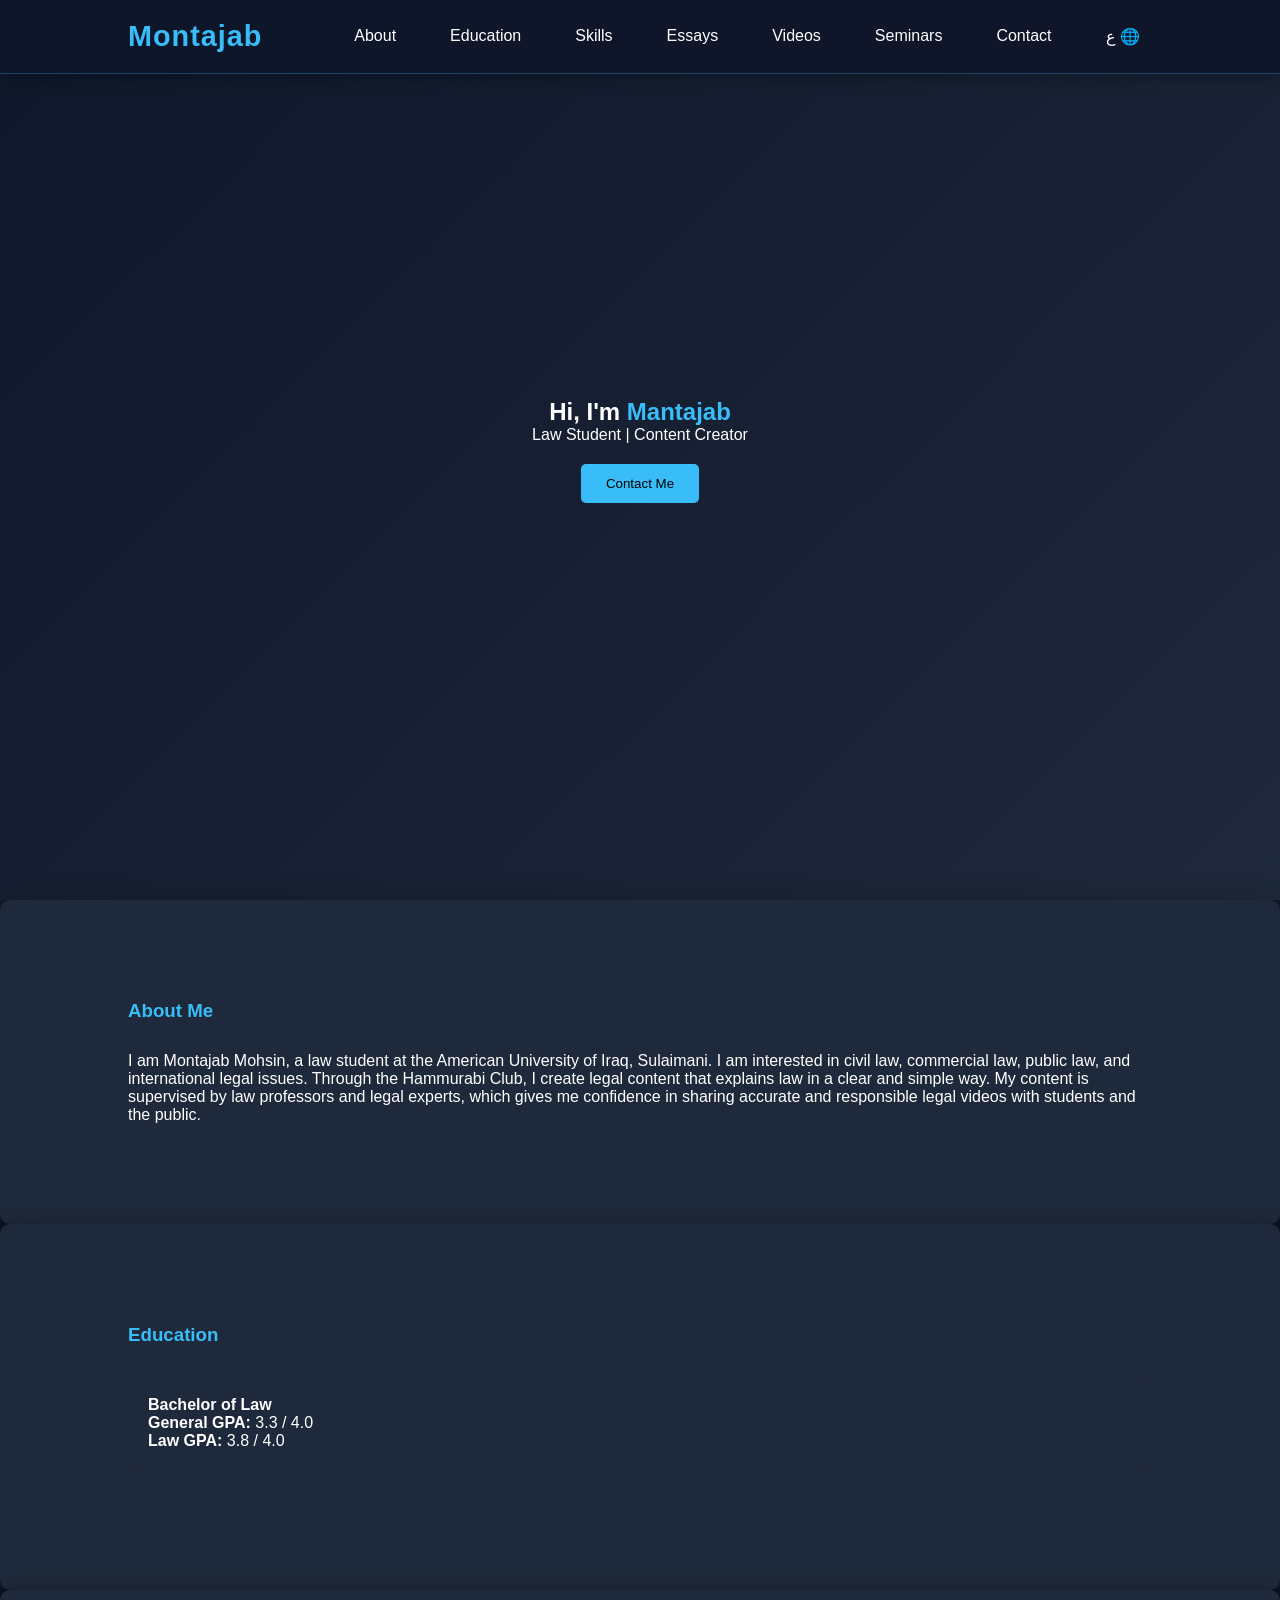
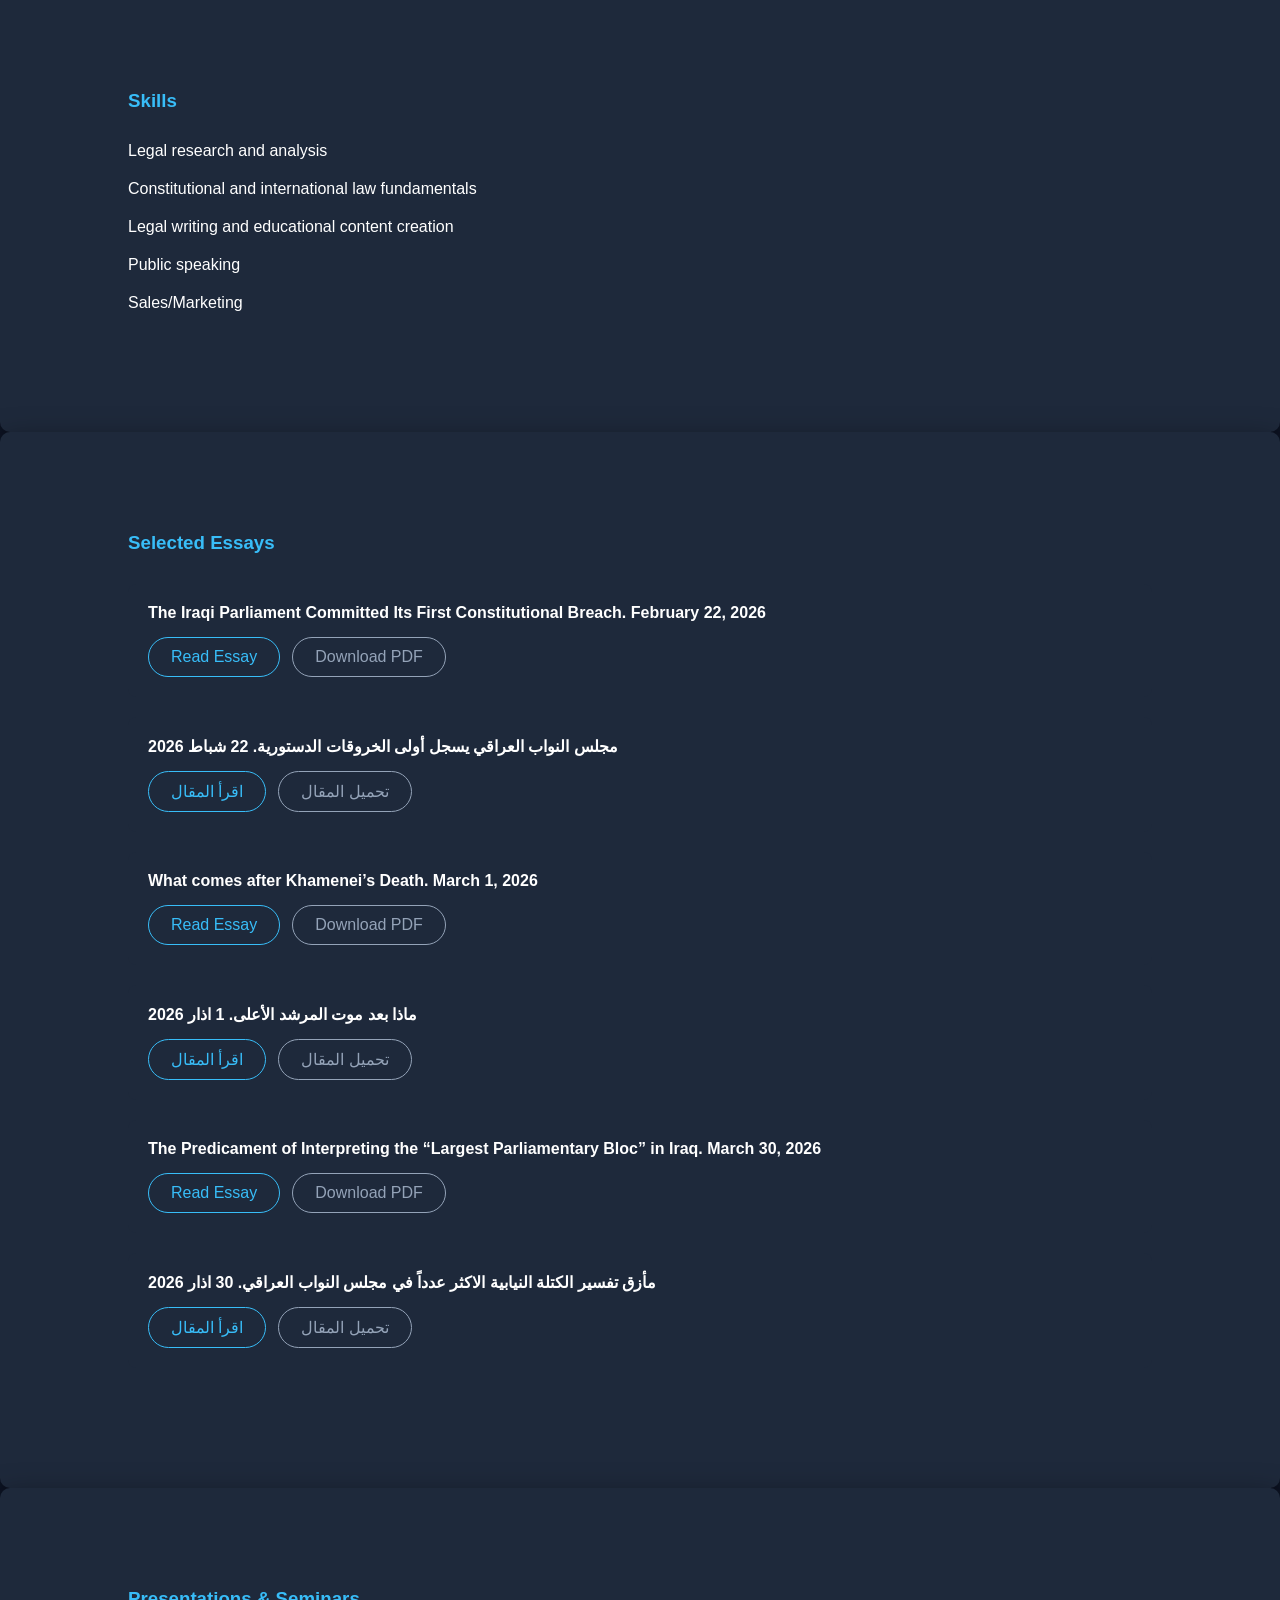
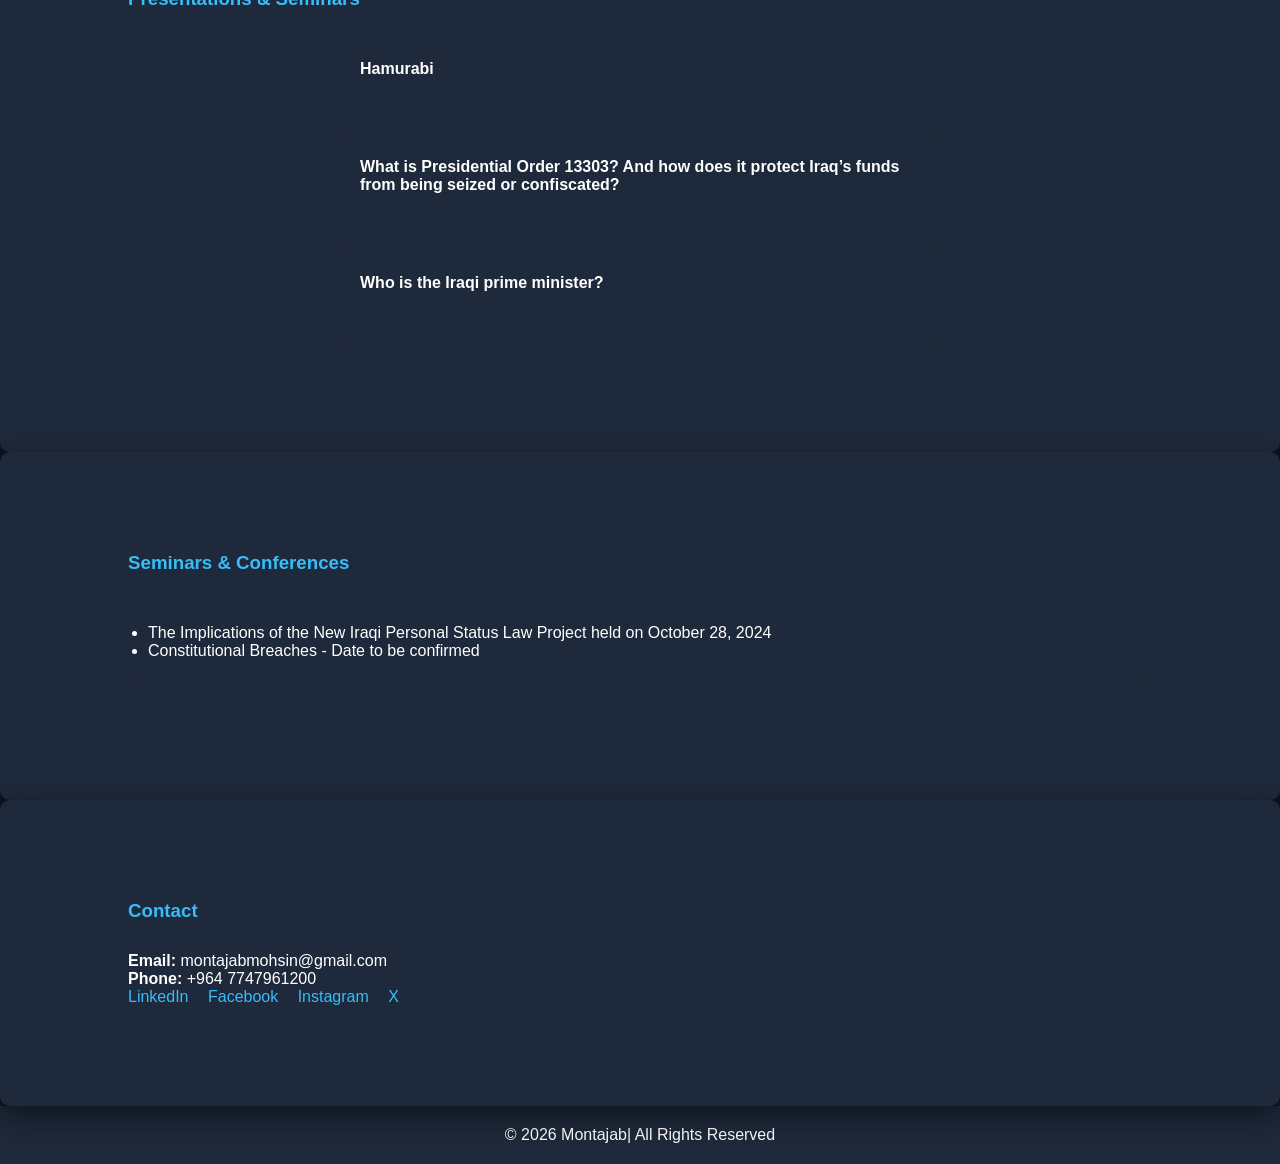
<file: index.html>
<!doctype html>
<html lang="en">
  <head>
    <meta charset="UTF-8" />
    <meta name="viewport" content="width=device-width, initial-scale=1.0" />
    <title>Montajab | Portfolio CV</title>
    <link rel="stylesheet" href="style.css" />
  </head>
  <body>
    <!-- NAVBAR -->
    <nav>
      <h1>Montajab</h1>

      <!-- Hamburger Menu -->
      <div class="hamburger" id="hamburger">
        <span></span>
        <span></span>
        <span></span>
      </div>

      <ul id="nav-links">
        <li><a href="#about">About</a></li>
        <li><a href="#education">Education</a></li>
        <li><a href="#skills">Skills</a></li>
        <li><a href="#essays">Essays</a></li>
        <li><a href="#videos">Videos</a></li>
        <li><a href="#seminars">Seminars</a></li>
        <li><a href="#contact">Contact</a></li>
        <li><a href="ar.html" class="lang-switch">ع 🌐</a></li>
      </ul>
    </nav>

    <!-- HERO -->
    <div class="hero">
      <h2>Hi, I'm <span>Mantajab</span></h2>
      <p>Law Student | Content Creator </p>
      <button class="btn" onclick="scrollToSection('contact')">
        Contact Me
      </button>
    </div>

    <!-- ABOUT -->
    <section id="about" class="about">
      <h3>About Me</h3>
      <p>
        I am Montajab Mohsin, a law student at the American University of Iraq, Sulaimani. I am interested in civil law, commercial law, public law, and international legal issues. Through the Hammurabi Club, I create legal content that explains law in a clear and simple way. My content is supervised by law professors and legal experts, which gives me confidence in sharing accurate and responsible legal videos with students and the public.
      </p>
    </section>

    <!-- EDUCATION -->
    <section id="education">
      <h3>Education</h3>
      <div class="project">
        <h4>Bachelor of Law</h4>
        <p><strong>General GPA:</strong> 3.3 / 4.0</p>
        <p><strong>Law GPA:</strong> 3.8 / 4.0</p>
      </div>
    </section>

    <!-- SKILLS -->
    <section id="skills">
      <h3>Skills</h3>
      <div class="skill">
        <div class="skill-name">Legal research and analysis</div>
        </div>
      </div>

      <div class="skill">
        <div class="skill-name">Constitutional and international law fundamentals</div>
       
        </div>
      </div>

      <div class="skill">
        <div class="skill-name">Legal writing and educational content creation</div>
        
        </div>
        <div class="skill">
        <div class="skill-name">Public speaking</div>
        
        </div>
        <div class="skill">
        <div class="skill-name">Sales/Marketing</div>
        
        
        </div>
      </div>
    </section>

    <!-- ESSAYS -->
    <section id="essays">
      <h3>Selected Essays</h3>

      <div class="project">
        <h4>The Iraqi Parliament Committed Its First Constitutional Breach. February 22, 2026</h4>
        <div class="essay-buttons">
          <a
            href="essays\The_Iraqi_Parliament_Committed_Its_First_Constitutional_Breach (1).pdf"
            target="_blank"
            class="download-btn"
          >
            Read Essay
          </a>
          <a
            href="essays\The_Iraqi_Parliament_Committed_Its_First_Constitutional_Breach (1).pdf"
            download
            class="download-btn secondary-btn"
          >
            Download PDF
          </a>
        </div>
      </div>

      <div class="project">
<h4>مجلس النواب العراقي يسجل أولى الخروقات الدستورية. 22 شباط 2026</h4>  
      <div class="essay-buttons">
          <a
            href="essays\مجلس_النواب_العراقي_يسجل_أولى_الخروقات_الدستورية (2).pdf"
            target="_blank"
            class="download-btn"
          >
            اقرأ المقال
          </a>
          <a
            href="essays\مجلس_النواب_العراقي_يسجل_أولى_الخروقات_الدستورية (2).pdf"
            download
            class="download-btn secondary-btn"
          >
            تحميل المقال
          </a>
        </div>
      </div>
       <div class="project">
        <h4>What comes after Khamenei’s Death. March 1, 2026
</h4>
        <div class="essay-buttons">
          <a
            href="essays\What comes after Khamenei’s Death.pdf"
            target="_blank"
            class="download-btn"
          >
            Read Essay
          </a>
          <a
            href="essays\What comes after Khamenei’s Death.pdf"
            download
            class="download-btn secondary-btn"
          >
            Download PDF
          </a>
        </div>
      </div>

      <div class="project">
<h4>ماذا بعد موت المرشد الأعلى. 1 اذار 2026</h4>
  <div class="essay-buttons">
          <a
            href="essays\ماذا بعد موت المرشد الأعلى.pdf"
            target="_blank"
            class="download-btn"
          >
            اقرأ المقال
          </a>
          <a
            href="essays\ماذا بعد موت المرشد الأعلى.pdf"
            download
            class="download-btn secondary-btn"
          >
            تحميل المقال
          </a>
        </div>
      </div>
       <div class="project">
        <h4>The Predicament of Interpreting the “Largest Parliamentary Bloc” in Iraq. March 30, 2026</h4>
        <div class="essay-buttons">
          <a
            href="essays\The_Predicament_of_Interpreting_the_“Largest_Parliamentary_Bloc”.pdf"
            target="_blank"
            class="download-btn"
          >
            Read Essay
          </a>
          <a
            href="essays\The_Predicament_of_Interpreting_the_“Largest_Parliamentary_Bloc”.pdf"
            download
            class="download-btn secondary-btn"
          >
            Download PDF
          </a>
        </div>
      </div>

      <div class="project">
        <h4>مأزق تفسير الكتلة النيابية الاكثر عدداً في مجلس النواب العراقي. 30 اذار 2026</h4>
        <div class="essay-buttons">
          <a
            href="essays\مأزق_تفسير_الكتلة_النيابية_الاكثر_عدداً_في_مجلس_النواب_العراقي (1).pdf"
            target="_blank"
            class="download-btn"
          >
            اقرأ المقال
          </a>
          <a
            href="essays\مأزق_تفسير_الكتلة_النيابية_الاكثر_عدداً_في_مجلس_النواب_العراقي (1).pdf"
            download
            class="download-btn secondary-btn"
          >
            تحميل المقال
          </a>
        </div>
      </div>
     
    </section>

    <!-- VIDEOS -->
  
      <!-- Instagram Video Embed -->
     <section id="videos">
  <h3>Presentations & Seminars</h3>

  <div class="videos-container">
    <div class="project">
      <h4>Hamurabi</h4>

      <blockquote 
        class="instagram-media"
        data-instgrm-permalink="https://www.instagram.com/reel/DVGGCF8gv5S/?igsh=MWdvNnc2MnBkNmV6Ng=="
        data-instgrm-version="14">
      </blockquote>

      <script async src="https://www.instagram.com/embed.js"></script>
    </div>
  </div>
  <div class="videos-container">
    <div class="project">
<h4>What is Presidential Order 13303? And how does it protect Iraq’s funds from being seized or confiscated?</h4>
      <blockquote 
        class="instagram-media"
        data-instgrm-permalink="https://www.instagram.com/reel/DXpfjEhDaG7/?utm_source=ig_web_copy_link&igsh=MzRlODBiNWFlZA=="
        data-instgrm-version="14">
      </blockquote>

      <script async src="https://www.instagram.com/embed.js"></script>
    </div>
  </div>
  <div class="videos-container">
    <div class="project">
      <h4>Who is the Iraqi prime minister?</h4>

      <blockquote 
        class="instagram-media"
        data-instgrm-permalink="https://www.instagram.com/reel/DX5CKpvth6Y/?utm_source=ig_web_copy_link"
        data-instgrm-version="14">
      </blockquote>

      <script async src="https://www.instagram.com/embed.js"></script>
    </div>
  </div>
</section>

    <!-- SEMINARS -->
    <section id="seminars">
      <h3>Seminars & Conferences</h3>
      <div class="project">
        <ul>
          <li>The Implications of the New Iraqi Personal Status Law Project held on October 28, 2024</li>
          <li>Constitutional Breaches - Date to be confirmed</li>
        </ul>
      </div>
    </section>

    <!-- CONTACT -->
    <section id="contact" class="contact">
      <h3>Contact</h3>
      <p><strong>Email:</strong> montajabmohsin@gmail.com</p>
      <p><strong>Phone:</strong> +964 7747961200</p>

      <div class="social-links">
        <a href="https://www.linkedin.com/in/montajab-mohsin-0919063b1/" target="_blank">LinkedIn</a>
        <a href="https://www.facebook.com/mntjb.alhayry" target="_blank">Facebook</a>
        <a href="https://www.instagram.com/hammurabiauis/" target="_blank">Instagram</a>
        <a href="https://x.com/MontajabMohsin" target="_blank">X</a>
      </div>
    </section>

    <footer>© 2026 Montajab| All Rights Reserved</footer>

    <script src="script.js"></script>
  </body>
</html>
</file>
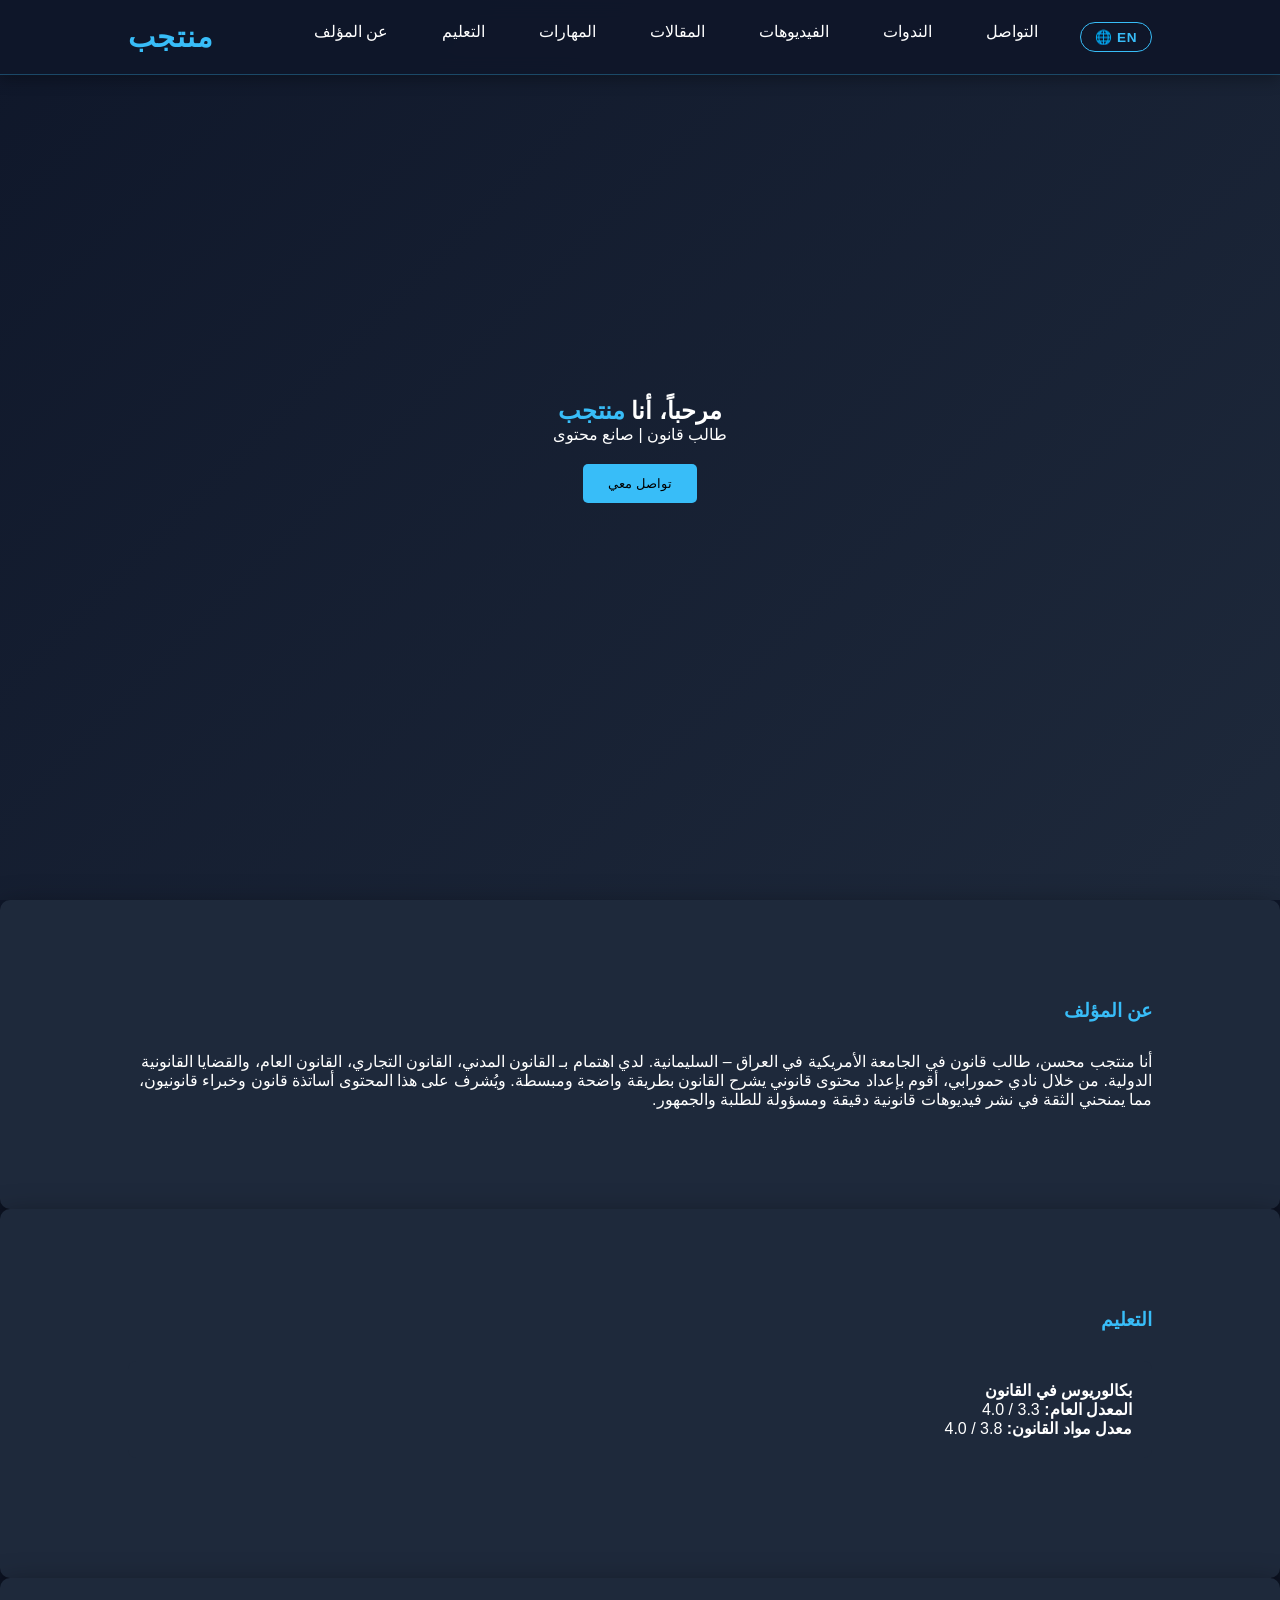
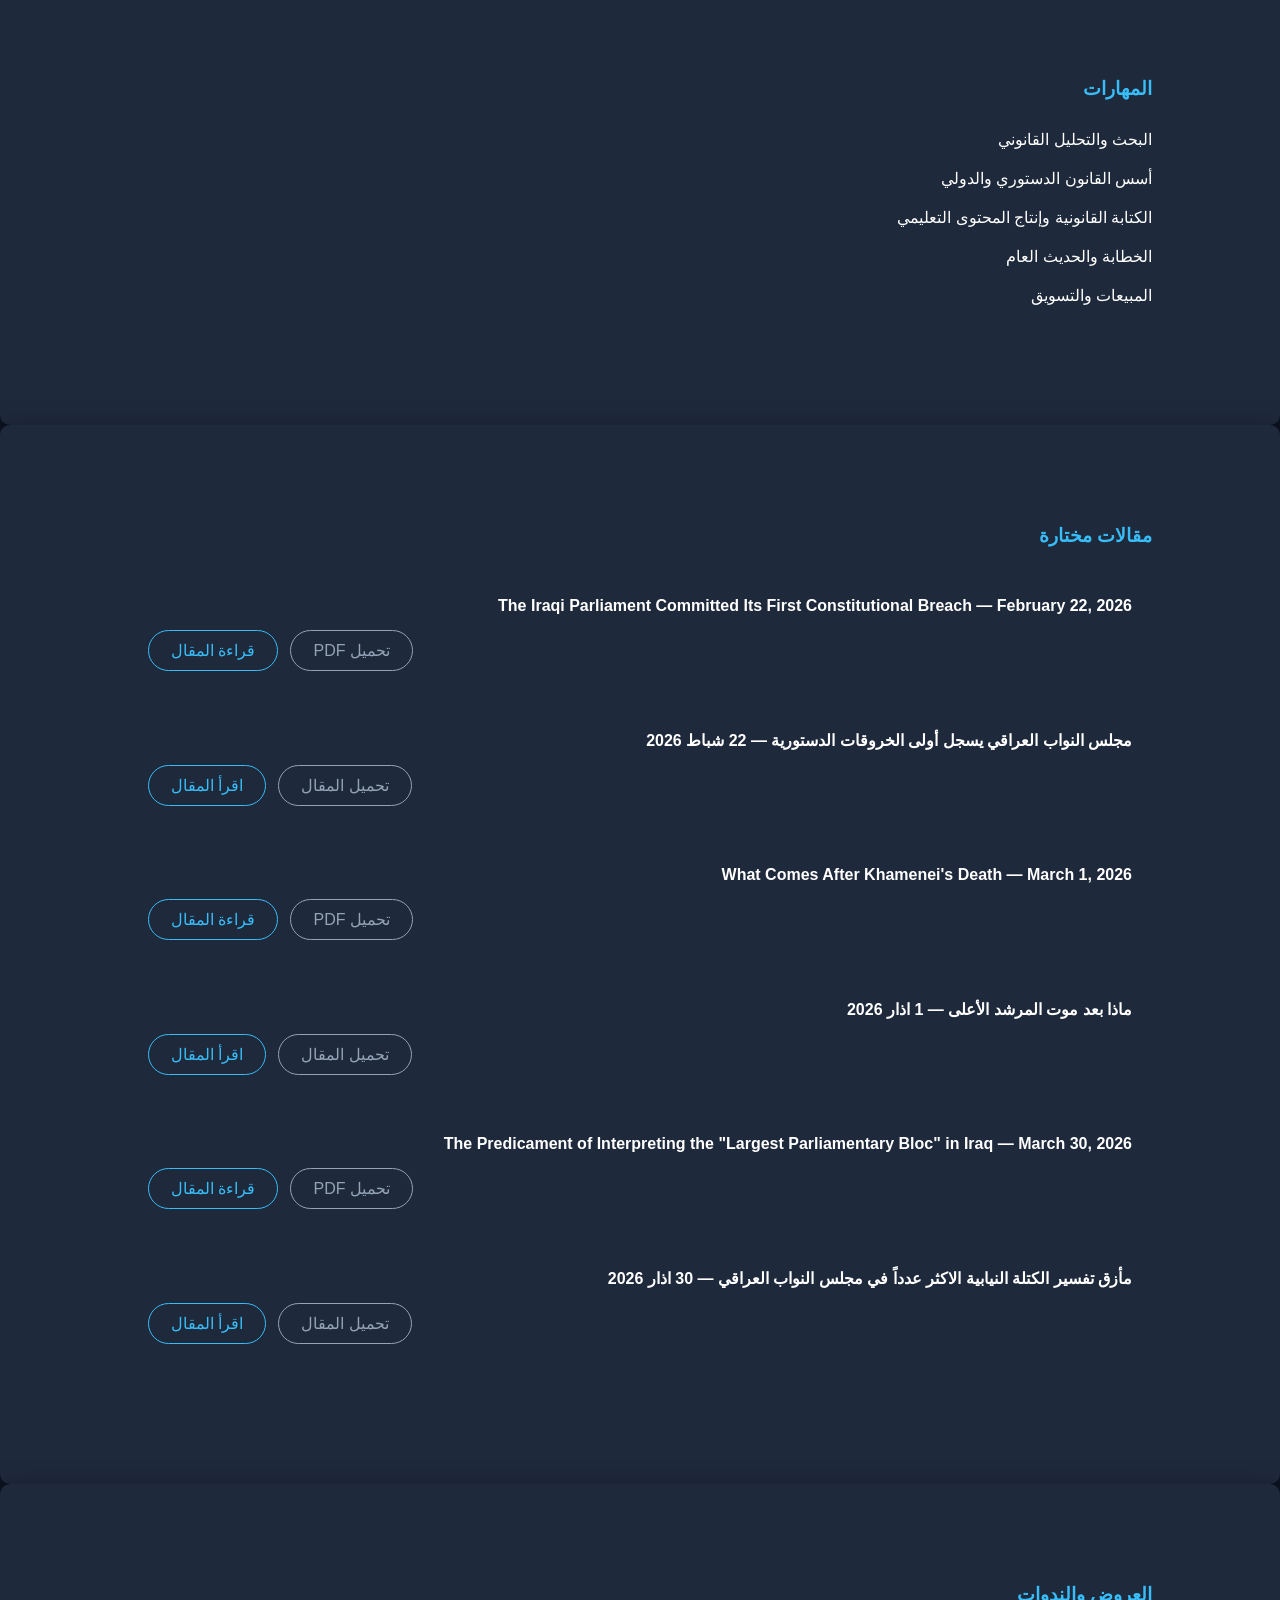
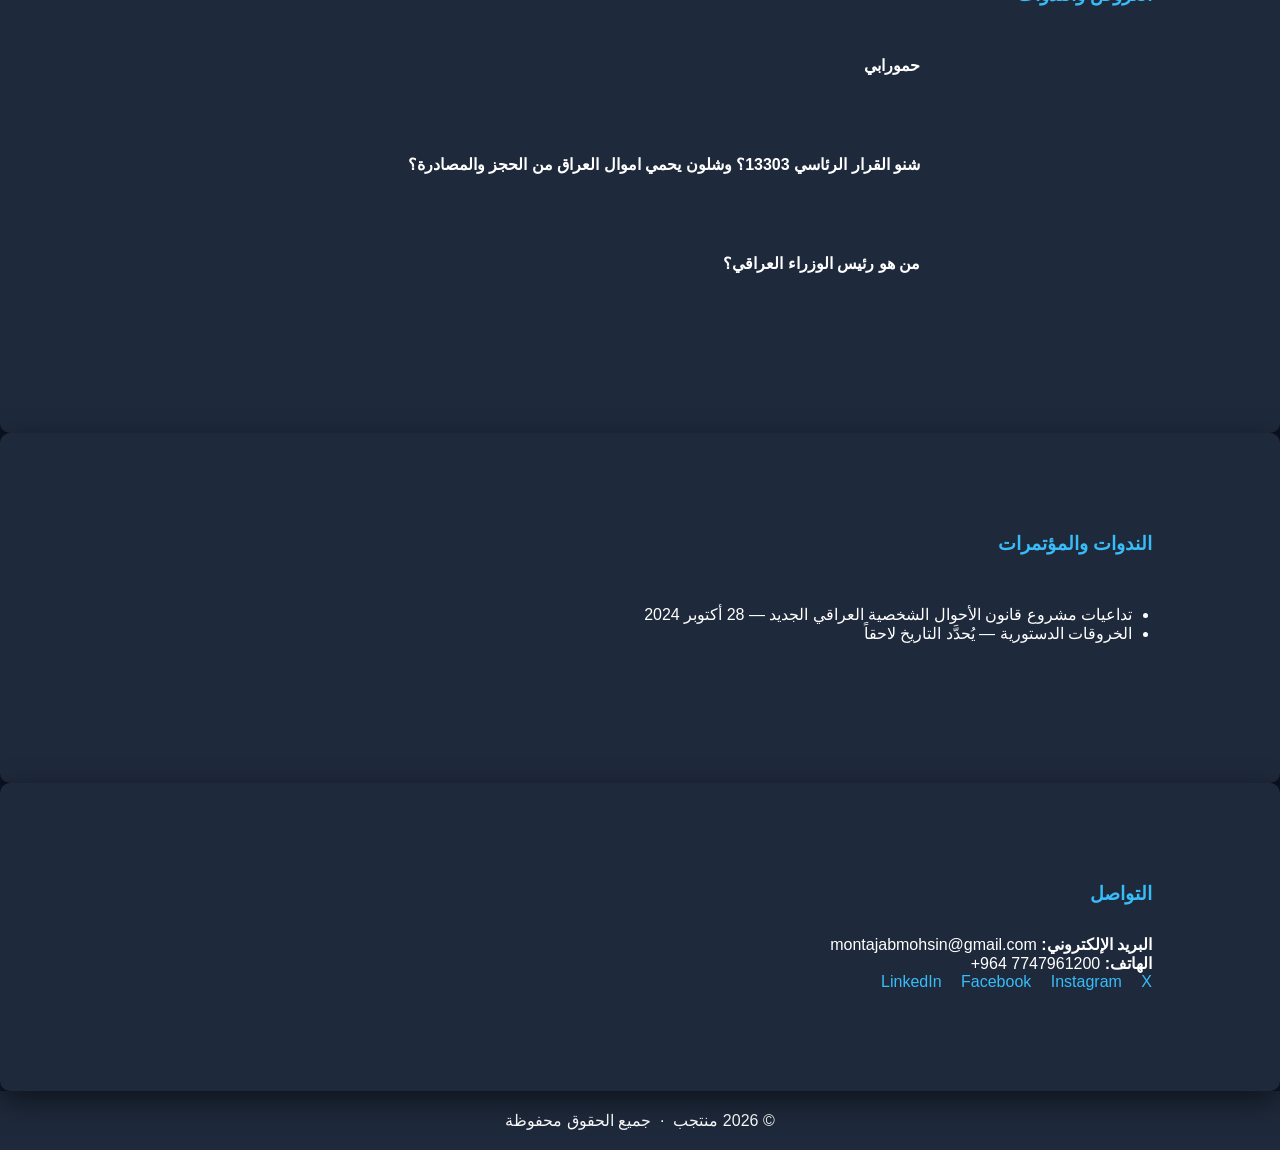
<file: ar.html>
<!doctype html>
<html lang="ar" dir="rtl">
  <head>
    <meta charset="UTF-8" />
    <meta name="viewport" content="width=device-width, initial-scale=1.0" />
    <title>منتجب | السيرة الذاتية</title>
    <link rel="stylesheet" href="style.css" />
    <style>
      /* RTL layout overrides */
      body {
        direction: rtl;
      }
      nav {
        flex-direction: row-reverse;
      }
      nav ul li a::after {
        left: auto;
        right: 0;
      }
      .essay-buttons {
        flex-direction: row-reverse;
      }
      .social-links a {
        margin-right: 0;
        margin-left: 15px;
      }

      /* Desktop only: reverse nav link order */
      @media (min-width: 769px) {
        nav ul {
          flex-direction: row-reverse;
        }
      }

      /* Mobile navbar — completely override style.css, slide in from LEFT */
      @media (max-width: 768px) {
        nav ul {
          position: fixed !important;
          top: 0 !important;
          left: -260px !important;
          right: auto !important;
          height: 100vh !important;
          width: 260px !important;
          flex-direction: column !important;
          align-items: flex-end !important;
          padding: 80px 20px !important;
          gap: 25px !important;
          background: rgba(15, 23, 42, 0.97) !important;
          backdrop-filter: blur(10px) !important;
          transition: left 0.3s ease !important;
          z-index: 999 !important;
        }
        nav ul.rtl-open {
          left: 0 !important;
        }
      }

      /* Language switcher */
      .lang-switch {
        display: inline-flex;
        align-items: center;
        gap: 6px;
        padding: 6px 14px;
        border: 1.5px solid #38bdf8;
        border-radius: 20px;
        color: #38bdf8;
        text-decoration: none;
        font-size: 0.85rem;
        font-weight: 600;
        letter-spacing: 0.5px;
        transition: all 0.3s ease;
        white-space: nowrap;
      }
      .lang-switch:hover {
        background: #38bdf8;
        color: #0f172a;
        transform: translateY(-2px);
      }

      /* Phone number LTR so it displays correctly */
      .phone-number {
        direction: ltr;
        display: inline-block;
        unicode-bidi: embed;
      }
    </style>
  </head>
  <body>
    <!-- NAVBAR -->
    <nav>
      <h1>منتجب</h1>
      <div class="hamburger" id="hamburger">
        <span></span><span></span><span></span>
      </div>
      <ul id="nav-links">
        <li><a href="#about">عن المؤلف</a></li>
        <li><a href="#education">التعليم</a></li>
        <li><a href="#skills">المهارات</a></li>
        <li><a href="#essays">المقالات</a></li>
        <li><a href="#videos">الفيديوهات</a></li>
        <li><a href="#seminars">الندوات</a></li>
        <li><a href="#contact">التواصل</a></li>
        <li><a href="index.html" class="lang-switch">EN 🌐</a></li>
      </ul>
    </nav>

    <!-- HERO -->
    <div class="hero">
      <h2>مرحباً، أنا <span>منتجب</span></h2>
      <p>طالب قانون | صانع محتوى</p>
      <button class="btn" onclick="scrollToSection('contact')">
        تواصل معي
      </button>
    </div>

    <!-- ABOUT -->
    <section id="about" class="about">
      <h3>عن المؤلف</h3>
      <p>
        أنا منتجب محسن، طالب قانون في الجامعة الأمريكية في العراق – السليمانية.
        لدي اهتمام بـ القانون المدني، القانون التجاري، القانون العام، والقضايا
        القانونية الدولية. من خلال نادي حمورابي، أقوم بإعداد محتوى قانوني يشرح
        القانون بطريقة واضحة ومبسطة. ويُشرف على هذا المحتوى أساتذة قانون وخبراء
        قانونيون، مما يمنحني الثقة في نشر فيديوهات قانونية دقيقة ومسؤولة للطلبة
        والجمهور.
      </p>
    </section>

    <!-- EDUCATION -->
    <section id="education">
      <h3>التعليم</h3>
      <div class="project">
        <h4>بكالوريوس في القانون</h4>
        <p><strong>المعدل العام:</strong> 3.3 / 4.0</p>
        <p><strong>معدل مواد القانون:</strong> 3.8 / 4.0</p>
      </div>
    </section>

    <!-- SKILLS -->
    <section id="skills">
      <h3>المهارات</h3>
      <div class="skill">
        <div class="skill-name">البحث والتحليل القانوني</div>
      </div>
      <div class="skill">
        <div class="skill-name">أسس القانون الدستوري والدولي</div>
      </div>
      <div class="skill">
        <div class="skill-name">الكتابة القانونية وإنتاج المحتوى التعليمي</div>
      </div>
      <div class="skill">
        <div class="skill-name">الخطابة والحديث العام</div>
      </div>
      <div class="skill"><div class="skill-name">المبيعات والتسويق</div></div>
    </section>

    <!-- ESSAYS -->
    <section id="essays">
      <h3>مقالات مختارة</h3>

      <div class="project">
        <h4>
          The Iraqi Parliament Committed Its First Constitutional Breach —
          February 22, 2026
        </h4>
        <div class="essay-buttons">
          <a
            href="essays\The_Iraqi_Parliament_Committed_Its_First_Constitutional_Breach (1).pdf"
            target="_blank"
            class="download-btn"
            >قراءة المقال</a
          >
          <a
            href="essays\The_Iraqi_Parliament_Committed_Its_First_Constitutional_Breach (1).pdf"
            download
            class="download-btn secondary-btn"
            >تحميل PDF</a
          >
        </div>
      </div>

      <div class="project">
        <h4>مجلس النواب العراقي يسجل أولى الخروقات الدستورية — 22 شباط 2026</h4>
        <div class="essay-buttons">
          <a
            href="essays\مجلس_النواب_العراقي_يسجل_أولى_الخروقات_الدستورية (2).pdf"
            target="_blank"
            class="download-btn"
            >اقرأ المقال</a
          >
          <a
            href="essays\مجلس_النواب_العراقي_يسجل_أولى_الخروقات_الدستورية (2).pdf"
            download
            class="download-btn secondary-btn"
            >تحميل المقال</a
          >
        </div>
      </div>

      <div class="project">
        <h4>What Comes After Khamenei's Death — March 1, 2026</h4>
        <div class="essay-buttons">
          <a
            href="essays\What comes after Khamenei's Death.pdf"
            target="_blank"
            class="download-btn"
            >قراءة المقال</a
          >
          <a
            href="essays\What comes after Khamenei's Death.pdf"
            download
            class="download-btn secondary-btn"
            >تحميل PDF</a
          >
        </div>
      </div>

      <div class="project">
        <h4>ماذا بعد موت المرشد الأعلى — 1 اذار 2026</h4>
        <div class="essay-buttons">
          <a
            href="essays\ماذا بعد موت المرشد الأعلى.pdf"
            target="_blank"
            class="download-btn"
            >اقرأ المقال</a
          >
          <a
            href="essays\ماذا بعد موت المرشد الأعلى.pdf"
            download
            class="download-btn secondary-btn"
            >تحميل المقال</a
          >
        </div>
      </div>

      <div class="project">
        <h4>
          The Predicament of Interpreting the "Largest Parliamentary Bloc" in
          Iraq — March 30, 2026
        </h4>
        <div class="essay-buttons">
          <a
            href='essays\The_Predicament_of_Interpreting_the_"Largest_Parliamentary_Bloc".pdf'
            target="_blank"
            class="download-btn"
            >قراءة المقال</a
          >
          <a
            href='essays\The_Predicament_of_Interpreting_the_"Largest_Parliamentary_Bloc".pdf'
            download
            class="download-btn secondary-btn"
            >تحميل PDF</a
          >
        </div>
      </div>

      <div class="project">
        <h4>
          مأزق تفسير الكتلة النيابية الاكثر عدداً في مجلس النواب العراقي — 30
          اذار 2026
        </h4>
        <div class="essay-buttons">
          <a
            href="essays\مأزق_تفسير_الكتلة_النيابية_الاكثر_عدداً_في_مجلس_النواب_العراقي (1).pdf"
            target="_blank"
            class="download-btn"
            >اقرأ المقال</a
          >
          <a
            href="essays\مأزق_تفسير_الكتلة_النيابية_الاكثر_عدداً_في_مجلس_النواب_العراقي (1).pdf"
            download
            class="download-btn secondary-btn"
            >تحميل المقال</a
          >
        </div>
      </div>
    </section>

    <!-- VIDEOS -->
    <section id="videos">
      <h3>العروض والندوات</h3>
      <div class="videos-container">
        <div class="project">
          <h4>حمورابي</h4>
          <blockquote
            class="instagram-media"
            data-instgrm-permalink="https://www.instagram.com/reel/DVGGCF8gv5S/?igsh=MWdvNnc2MnBkNmV6Ng=="
            data-instgrm-version="14"
          ></blockquote>
          <script async src="https://www.instagram.com/embed.js"></script>
        </div>
      </div>

      <div class="videos-container">
        <div class="project">
          <h4>
            شنو القرار الرئاسي 13303؟ وشلون يحمي اموال العراق من الحجز
            والمصادرة؟
          </h4>

          <blockquote
            class="instagram-media"
            data-instgrm-permalink="https://www.instagram.com/reel/DXpfjEhDaG7/?utm_source=ig_web_copy_link&igsh=MzRlODBiNWFlZA=="
            data-instgrm-version="14"
          ></blockquote>

          <script async src="https://www.instagram.com/embed.js"></script>
        </div>
      </div>
      <div class="videos-container">
        <div class="project">
          <h4>من هو رئيس الوزراء العراقي؟</h4>

          <blockquote
            class="instagram-media"
            data-instgrm-permalink="https://www.instagram.com/reel/DX5CKpvth6Y/?utm_source=ig_web_copy_link"
            data-instgrm-version="14"
          ></blockquote>

          <script async src="https://www.instagram.com/embed.js"></script>
        </div>
      </div>
    </section>

    <!-- SEMINARS -->
    <section id="seminars">
      <h3>الندوات والمؤتمرات</h3>
      <div class="project">
        <ul>
          <li>
            تداعيات مشروع قانون الأحوال الشخصية العراقي الجديد — 28 أكتوبر 2024
          </li>
          <li>الخروقات الدستورية — يُحدَّد التاريخ لاحقاً</li>
        </ul>
      </div>
    </section>

    <!-- CONTACT -->
    <section id="contact" class="contact">
      <h3>التواصل</h3>
      <p><strong>البريد الإلكتروني:</strong> montajabmohsin@gmail.com</p>
      <p>
        <strong>الهاتف:</strong>
        <span class="phone-number">+964 7747961200</span>
      </p>
      <div class="social-links">
        <a
          href="https://www.linkedin.com/in/montajab-mohsin-0919063b1/"
          target="_blank"
          >LinkedIn</a
        >
        <a href="https://www.facebook.com/mntjb.alhayry" target="_blank"
          >Facebook</a
        >
        <a href="https://www.instagram.com/hammurabiauis/" target="_blank"
          >Instagram</a
        >
        <a href="https://x.com/MontajabMohsin" target="_blank">X</a>
      </div>
    </section>

    <footer>© 2026 منتجب &nbsp;·&nbsp; جميع الحقوق محفوظة</footer>

    <script src="script.js"></script>
    <script>
      // RTL hamburger — runs after script.js, uses transform-based toggle
      (function () {
        const hamburger = document.getElementById("hamburger");
        const navLinks = document.getElementById("nav-links");

        // Clone to strip script.js listeners
        const freshHamburger = hamburger.cloneNode(true);
        hamburger.parentNode.replaceChild(freshHamburger, hamburger);

        freshHamburger.addEventListener("click", () => {
          navLinks.classList.toggle("rtl-open");
          freshHamburger.classList.toggle("open");
        });

        navLinks.querySelectorAll("a").forEach((link) => {
          link.addEventListener("click", () => {
            navLinks.classList.remove("rtl-open");
            freshHamburger.classList.remove("open");
          });
        });
      })();
    </script>
  </body>
</html>
</file>
<file: style.css>
* {
  margin: 0;
  padding: 0;
  box-sizing: border-box;
  font-family: "Segoe UI", sans-serif;
  scroll-behavior: smooth;
}

body {
  background: #0f172a;
  color: #fff;
}

/* ===============================
   NAVBAR – Elegant with Hamburger
================================= */
nav {
  position: fixed;
  width: 100%;
  padding: 20px 10%;
  display: flex;
  justify-content: space-between;
  align-items: center;
  background: rgba(15, 23, 42, 0.95);
  backdrop-filter: blur(10px);
  box-shadow: 0 4px 15px rgba(0, 0, 0, 0.3);
  border-bottom: 1px solid rgba(56, 189, 248, 0.3);
  z-index: 1000;
  transition: all 0.3s ease;
}

nav:hover {
  background: rgba(15, 23, 42, 0.98);
}

nav h1 {
  color: #38bdf8;
  font-size: 1.8rem;
  letter-spacing: 1px;
  font-weight: 700;
  cursor: default;
  transition: 0.3s;
}

nav h1:hover {
  color: #60a5fa;
  transform: scale(1.05);
}

nav ul {
  display: flex;
  list-style: none;
  gap: 30px;
}

nav ul li a {
  text-decoration: none;
  color: #fff;
  font-weight: 500;
  font-size: 1rem;
  padding: 8px 12px;
  border-radius: 6px;
  transition: all 0.3s ease;
  position: relative;
}

nav ul li a::after {
  content: "";
  display: block;
  width: 0;
  height: 2px;
  background: #38bdf8;
  transition: width 0.3s;
  position: absolute;
  bottom: 0;
  left: 0;
}

nav ul li a:hover::after {
  width: 100%;
}

nav ul li a:hover {
  color: #38bdf8;
  background: rgba(56, 189, 248, 0.1);
  transform: translateY(-2px);
}

/* Hamburger */
.hamburger {
  display: none;
  flex-direction: column;
  justify-content: space-between;
  width: 28px;
  height: 20px;
  cursor: pointer;
  z-index: 1100;
}

.hamburger span {
  display: block;
  height: 3px;
  background: #38bdf8;
  border-radius: 2px;
  transition: 0.3s;
}

/* Hamburger X animation */
.hamburger.open span:nth-child(1) {
  transform: rotate(45deg) translate(5px, 5px);
}
.hamburger.open span:nth-child(2) {
  opacity: 0;
}
.hamburger.open span:nth-child(3) {
  transform: rotate(-45deg) translate(6px, -6px);
}

/* Responsive Navbar */
@media (max-width: 768px) {
  nav ul {
    position: fixed;
    top: 0;
    right: -100%;
    height: 100vh;
    width: 250px;
    background: rgba(15, 23, 42, 0.97);
    backdrop-filter: blur(10px);
    flex-direction: column;
    align-items: flex-start;
    padding: 80px 20px;
    gap: 25px;
    transition: right 0.3s ease;
    z-index: 999;
  }

  nav ul.active {
    right: 0;
  }

  .hamburger {
    display: flex;
  }
}

/* HERO */
.hero {
  height: 100vh;
  display: flex;
  flex-direction: column;
  justify-content: center;
  align-items: center;
  text-align: center;
  background: linear-gradient(135deg, #0f172a, #1e293b);
}

.hero span {
  color: #38bdf8;
}

.btn {
  margin-top: 20px;
  padding: 12px 25px;
  background: #38bdf8;
  border: none;
  border-radius: 5px;
  cursor: pointer;
}

/* SECTIONS – with transitions */
section {
  padding: 100px 10%;
  opacity: 0;
  transform: translateY(40px) scale(0.95);
  transition: all 0.8s ease-in-out;
}

section.active {
  opacity: 1;
  transform: translateY(0) scale(1);
}

/* Optional: staggered delay */
section:nth-child(odd) {
  transition-delay: 0.2s;
}
section:nth-child(even) {
  transition-delay: 0.4s;
}

h3 {
  color: #38bdf8;
  margin-bottom: 30px;
}

.project {
  background: #1e293b;
  padding: 20px;
  border-radius: 8px;
  margin-bottom: 20px;
}

/* Skills */
.skill {
  margin-bottom: 20px;
}

.progress {
  background: #1e293b;
  height: 8px;
  border-radius: 5px;
  overflow: hidden;
}

.progress-bar {
  height: 100%;
  background: #38bdf8;
  width: 0;
  transition: 1.5s;
}

/* Essay Buttons */
.essay-buttons {
  margin-top: 15px;
  display: flex;
  gap: 12px;
  flex-wrap: wrap;
}

.download-btn {
  padding: 10px 22px;
  border: 1.5px solid #38bdf8;
  color: #38bdf8;
  text-decoration: none;
  border-radius: 30px;
  transition: 0.3s;
}

.download-btn:hover {
  background: #38bdf8;
  color: #0f172a;
}

.secondary-btn {
  border-color: #94a3b8;
  color: #94a3b8;
}

.secondary-btn:hover {
  background: #94a3b8;
  color: #0f172a;
}

.social-links a {
  margin-right: 15px;
  color: #38bdf8;
  text-decoration: none;
}

/* VIDEOS – Portrait & Side by Side */
.videos-container {
  display: flex;
  gap: 20px;
  flex-wrap: wrap;
  justify-content: center;
}

.portrait-video {
  width: 250px;
  height: 450px;
  object-fit: cover;
  border-radius: 8px;
  border: 2px solid #38bdf8;
}

.videos-container .project {
  flex: 1 1 250px;
  max-width: 300px;
}

footer {
  text-align: center;
  padding: 20px;
  background: #1e293b;
}
section {
  padding: 100px 10%;
  opacity: 0;
  transform: translateY(40px) scale(0.95);
  transition: all 0.8s ease-in-out;

  /* Drop shadow */
  background: #1e293b; /* Ensure sections have a background */
  border-radius: 10px;
  box-shadow: 0 10px 30px rgba(0, 0, 0, 0.5);
}
section.active {
  opacity: 1;
  transform: translateY(0) scale(1);
}

/* Optional: staggered delay for smoother effect */
section:nth-child(odd) {
  transition-delay: 0.2s;
}
section:nth-child(even) {
  transition-delay: 0.4s;
}
.instagram-media {
  width: 100% !important;
  max-width: 450px !important;
  margin: 0 auto !important;
}
/* Instagram Video Container */
.videos-container {
  display: flex;
  justify-content: center;
  align-items: center;
  width: 100%;
}

/* Project Card Container */
.videos-container .project {
  width: 100%;
  max-width: 600px; /* keeps video nicely sized */
  margin: 0 auto;
}

/* Instagram Embed Styling */
.instagram-media {
  width: 100% !important;
  max-width: 500px !important;
  margin: 20px auto !important;
  border-radius: 12px !important;
  overflow: hidden !important;
  background: #fff !important;
  padding: 0 !important;
  box-shadow: 0 4px 15px rgba(0, 0, 0, 0.08);
}
</file>
